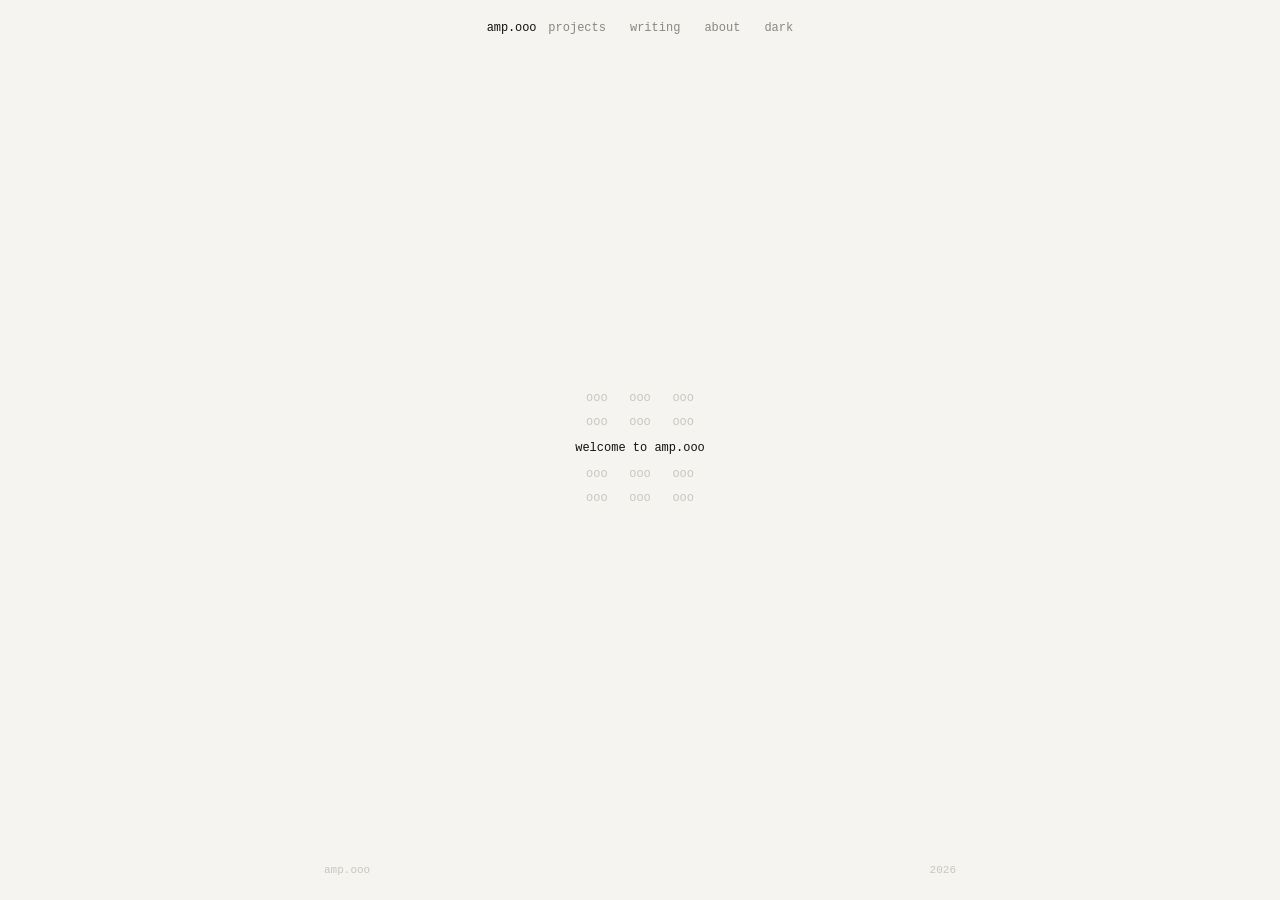
<file: index.html>
<!DOCTYPE html>
<html lang="en">
<head>
  <meta charset="UTF-8">
  <meta name="viewport" content="width=device-width, initial-scale=1.0, maximum-scale=1.0">
  <title>amp.ooo</title>
  <link rel="icon" href="favicon.ico" type="image/x-icon">
  <link rel="stylesheet" href="style.css">
  <meta name="description" content="amp.ooo — making things.">
  <meta property="og:title" content="amp.ooo">
  <meta property="og:description" content="making things.">
  <meta name="theme-color" content="#f5f4f0">
</head>
<body>

  <div id="topbar-inner">
    <a class="logo" href="/">amp.ooo</a>
    <nav class="nav-links">
      <a href="/projects/">projects</a>
      <a href="/writing/">writing</a>
      <a href="/about/">about</a>
      <button id="theme-toggle" onclick="toggleTheme()">dark</button>
    </nav>
  </div>
  </div>

  <main>
    <div class="inner">
      <div class="home-body">
        <div class="home-center">
          <p class="home-ooo">ooo &nbsp; ooo &nbsp; ooo</p>
          <p class="home-ooo">ooo &nbsp; ooo &nbsp; ooo</p>
          <p class="home-welcome">welcome to amp.ooo</p>
          <p class="home-ooo">ooo &nbsp; ooo &nbsp; ooo</p>
          <p class="home-ooo">ooo &nbsp; ooo &nbsp; ooo</p>
        </div>
      </div>
      <footer>
        <span>amp.ooo</span>
        <span>2026</span>
      </footer>
    </div>
  </main>
<script>
  function applyTheme(dark) {
    document.body.classList.toggle('dark', dark);
    const btn = document.getElementById('theme-toggle');
    if (btn) btn.textContent = dark ? 'light' : 'dark';
  }

  function toggleTheme() {
    const isDark = document.body.classList.contains('dark');
    localStorage.setItem('theme', isDark ? 'light' : 'dark');
    applyTheme(!isDark);
  }

  // run immediately on load
  applyTheme(localStorage.getItem('theme') === 'dark');
</script>
</body>
</html>
</file>
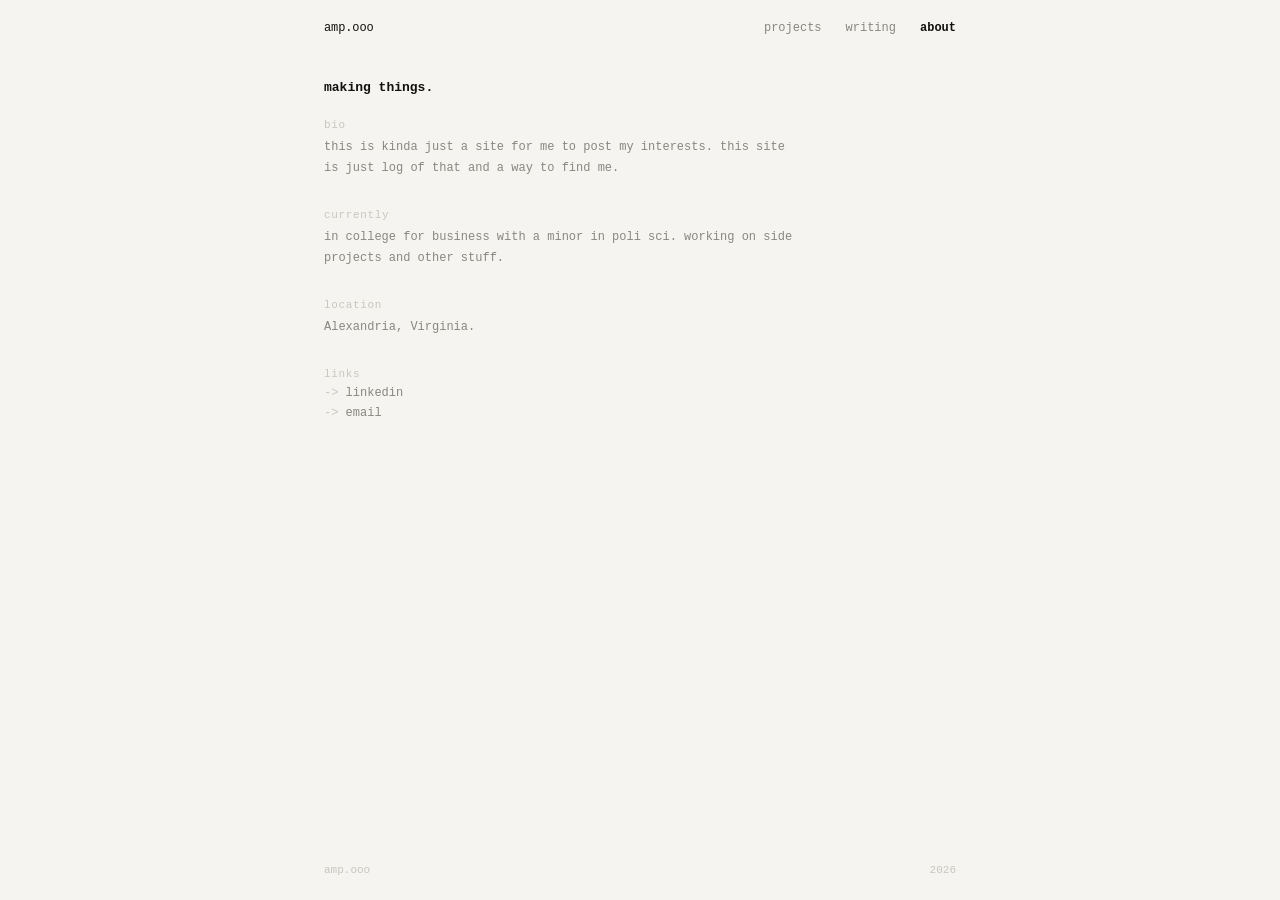
<file: about/index.html>
<!DOCTYPE html>
<html lang="en">
<head>
  <meta charset="UTF-8">
  <meta name="viewport" content="width=device-width, initial-scale=1.0, maximum-scale=1.0">
  <title>about — amp.ooo</title>
  <link rel="icon" href="/favicon.ico" type="image/x-icon">
  <link rel="stylesheet" href="/style.css">
  <meta name="description" content="about amp.ooo">
  <meta name="theme-color" content="#f5f4f0">
</head>
<body>

  <div id="topbar">
    <div id="topbar-inner">
      <a class="logo" href="/">amp.ooo</a>
      <nav class="nav-links">
        <a href="/projects/">projects</a>
        <a href="/writing/">writing</a>
        <a href="/about/" class="active">about</a>
      </nav>
    </div>
  </div>

  <main>
    <div class="inner">
      <div class="about-body">
        <div class="about-section">

          <!-- ================================================
               about page stuff
               ================================================ -->

          <h2>making things.</h2>

          <div class="about-block">
            <p class="about-label">bio</p>
            <p class="about-text">
              this is kinda just a site for me to post my interests. this site is just log of that and a way to find me.
            </p>
          </div>

          <div class="about-block">
            <p class="about-label">currently</p>
            <p class="about-text">
              in college for business with a minor in poli sci. working on side projects and other stuff.
            </p>
          </div>

          <div class="about-block">
            <p class="about-label">location</p>
            <p class="about-text">Alexandria, Virginia.</p>
          </div>

          <div class="about-block">
            <p class="about-label">links</p>
            <div class="about-links">
              <!-- Add or remove <a> tags here. href must start with https:// -->
              <a href="https://www.linkedin.com/in/alexander-petrick-b56408299/" target="_blank" rel="noopener">linkedin</a>
              <!-- <a href="https://twitter.com" target="_blank" rel="noopener">twitter</a> -->
              <a href="mailto:alex@amp.ooo">email</a>
            </div>
          </div>

        </div>
      </div>
      <footer>
        <span>amp.ooo</span>
        <span>2026</span>
      </footer>
    </div>
  </main>

</body>
</html>
</file>
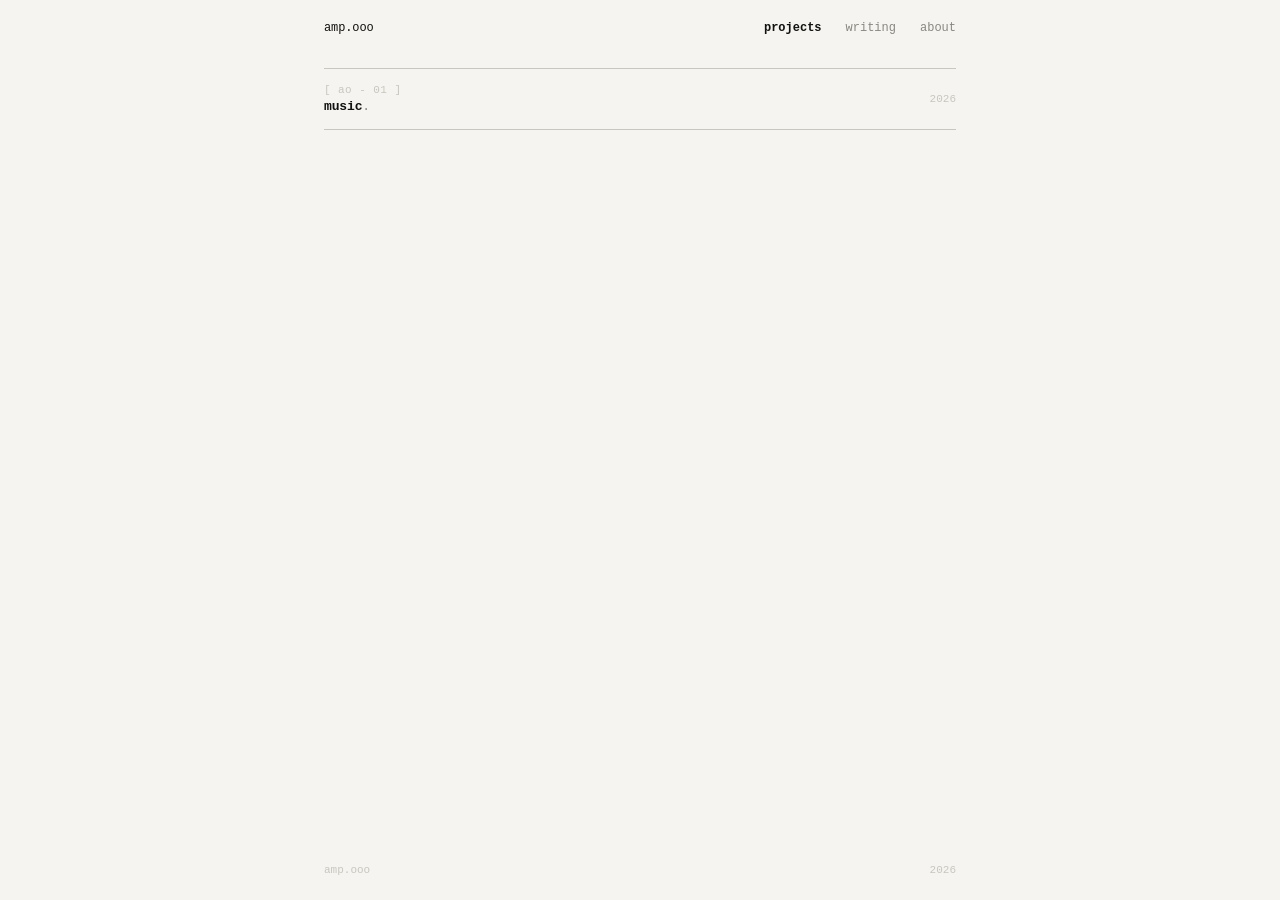
<file: projects/index.html>
<!DOCTYPE html>
<html lang="en">
<head>
  <meta charset="UTF-8">
  <meta name="viewport" content="width=device-width, initial-scale=1.0, maximum-scale=1.0">
  <title>projects — amp.ooo</title>
  <link rel="icon" href="/favicon.ico" type="image/x-icon">
  <link rel="stylesheet" href="/style.css">
  <meta name="description" content="projects — amp.ooo">
  <meta name="theme-color" content="#f5f4f0">
  <style>
    .project-list {
      display: flex;
      flex-direction: column;
      gap: 0;
      flex: 1;
      padding: 1rem 0 2rem;
    }
    .project-row {
      display: flex;
      justify-content: space-between;
      align-items: baseline;
      padding: 1.25rem 0;
      border-bottom: 0.5px solid var(--faint);
      text-decoration: none;
      gap: 1rem;
      transition: opacity 0.15s;
    }
    .project-row:first-child { border-top: 0.5px solid var(--faint); }
    .project-row:hover { opacity: 0.5; }
    .row-left { display: flex; flex-direction: column; gap: 0.25rem; }
    .row-id {
      font-size: 11px;
      color: var(--faint);
      letter-spacing: 0.04em;
    }
    .row-title {
      font-size: 13px;
      font-weight: bold;
      color: var(--fg);
      letter-spacing: -0.01em;
    }
    .row-title span {
      font-weight: normal;
      color: var(--muted);
    }
    .row-date {
      font-size: 11px;
      color: var(--faint);
      white-space: nowrap;
      flex-shrink: 0;
      align-self: center;
    }
  </style>
</head>
<body>

  <div id="topbar">
    <div id="topbar-inner">
      <a class="logo" href="/">amp.ooo</a>
      <nav class="nav-links">
        <a href="/projects/" class="active">projects</a>
        <a href="/writing/">writing</a>
        <a href="/about/">about</a>
      </nav>
    </div>
  </div>

  <main>
    <div class="inner">
      <div class="project-list">

        <!--
          TO ADD A NEW PROJECT:
          copy one .project-row block, update the href, id, title, label, and date.
          new entries go above existing ones (newest first).
        -->

        <a class="project-row" href="/projects/ao-01/">
          <div class="row-left">
            <p class="row-id">[ ao - 01 ]</p>
            <p class="row-title">music<span>.</span></p>
          </div>
          <p class="row-date">2026</p>
        </a>

      </div>

      <footer>
        <span>amp.ooo</span>
        <span>2026</span>
      </footer>
    </div>
  </main>

</body>
</html>
</file>
<file: style.css>
:root {
  --bg: #f5f4f0;
  --fg: #111110;
  --muted: #888780;
  --faint: #c8c6be;
  --font: 'Courier New', Courier, monospace;
  --fs: 12px;
  --pad: 2rem;
}

* { box-sizing: border-box; margin: 0; padding: 0; }

html, body {
  height: 100%;
  background: var(--bg);
  font-family: var(--font);
  font-size: var(--fs);
  color: var(--fg);
  -webkit-text-size-adjust: 100%;
}

body {
  display: flex;
  flex-direction: column;
  min-height: 100vh;
  min-height: 100dvh;
}

/* ── TOPBAR ── */
#topbar { flex-shrink: 0; width: 100%; }
#topbar-inner {
  max-width: 680px;
  margin: 0 auto;
  padding: 1.75rem var(--pad);
  display: flex;
  justify-content: space-between;
  align-items: center;
  gap: 1rem;
}
.logo {
  font-size: var(--fs);
  cursor: pointer;
  flex-shrink: 0;
  letter-spacing: -0.01em;
  color: var(--fg);
  font-weight: normal;
  text-decoration: none;
}
.nav-links {
  display: flex;
  gap: 2rem;
  flex-wrap: wrap;
  justify-content: flex-end;
}
.nav-links a {
  font-size: var(--fs);
  color: var(--muted);
  text-decoration: none;
  white-space: nowrap;
  font-weight: normal;
  transition: color 0.15s;
}
.nav-links a:hover { color: var(--fg); }
.nav-links a.active { color: var(--fg); font-weight: bold; }

/* ── MAIN ── */
main {
  flex: 1;
  display: flex;
  flex-direction: column;
}
.inner {
  max-width: 680px;
  width: 100%;
  margin: 0 auto;
  padding: 0 var(--pad);
  display: flex;
  flex-direction: column;
  flex: 1;
}

/* ── FOOTER ── */
footer {
  padding: 2rem 0;
  display: flex;
  justify-content: space-between;
  font-size: 11px;
  color: var(--faint);
  flex-shrink: 0;
  margin-top: auto;
}

/* ── HOME ── */
.home-body {
  flex: 1;
  display: flex;
  align-items: center;
  justify-content: center;
}
.home-center {
  display: flex;
  flex-direction: column;
  align-items: center;
  text-align: center;
}
.home-ooo {
  font-size: var(--fs);
  color: var(--faint);
  line-height: 2;
}
.home-welcome {
  font-size: var(--fs);
  color: var(--fg);
  margin: 0.6rem 0;
}

/* ── COMING SOON ── */
.coming-body {
  flex: 1;
  display: flex;
  align-items: center;
  justify-content: center;
  flex-direction: column;
  gap: 0.75rem;
  text-align: center;
}
.coming-label { font-size: 11px; color: var(--faint); letter-spacing: 0.08em; }
.coming-title { font-size: 13px; font-weight: bold; }

/* ── ABOUT ── */
.about-body { flex: 1; padding: 2rem 0; }
.about-section { max-width: 480px; }
.about-section h2 { font-size: 13px; font-weight: bold; margin-bottom: 2rem; }
.about-block { margin-bottom: 2.5rem; }
.about-label { font-size: 11px; color: var(--faint); margin-bottom: 0.5rem; letter-spacing: 0.06em; }
.about-text { font-size: var(--fs); color: var(--muted); line-height: 1.75; }
.about-links { display: flex; flex-direction: column; gap: 0.5rem; }
.about-links a {
  color: var(--muted);
  text-decoration: none;
  font-size: var(--fs);
  transition: color 0.15s;
}
.about-links a:hover { color: var(--fg); }
.about-links a::before { content: '-> '; color: var(--faint); }

@media (max-width: 480px) {
  :root { --pad: 1.25rem; }
  .nav-links { gap: 1.25rem; }
}

/* Dark Mode */
body.dark {
  --bg:  #0D0012;
  --fg:  #F5F4F0;
  --muted:  #888780;
  --faint:  #2A1F30;
}

#theme-toggle {
  font-family: var(--font);
  font-size: var(--fs);
  color: var(--muted);
  background: none;
  border: none;
  cursor: pointer;
  padding: 0;
  transition: color 0.15s;
}
#theme-toggle:hover { color: var(--fg); }
</file>
